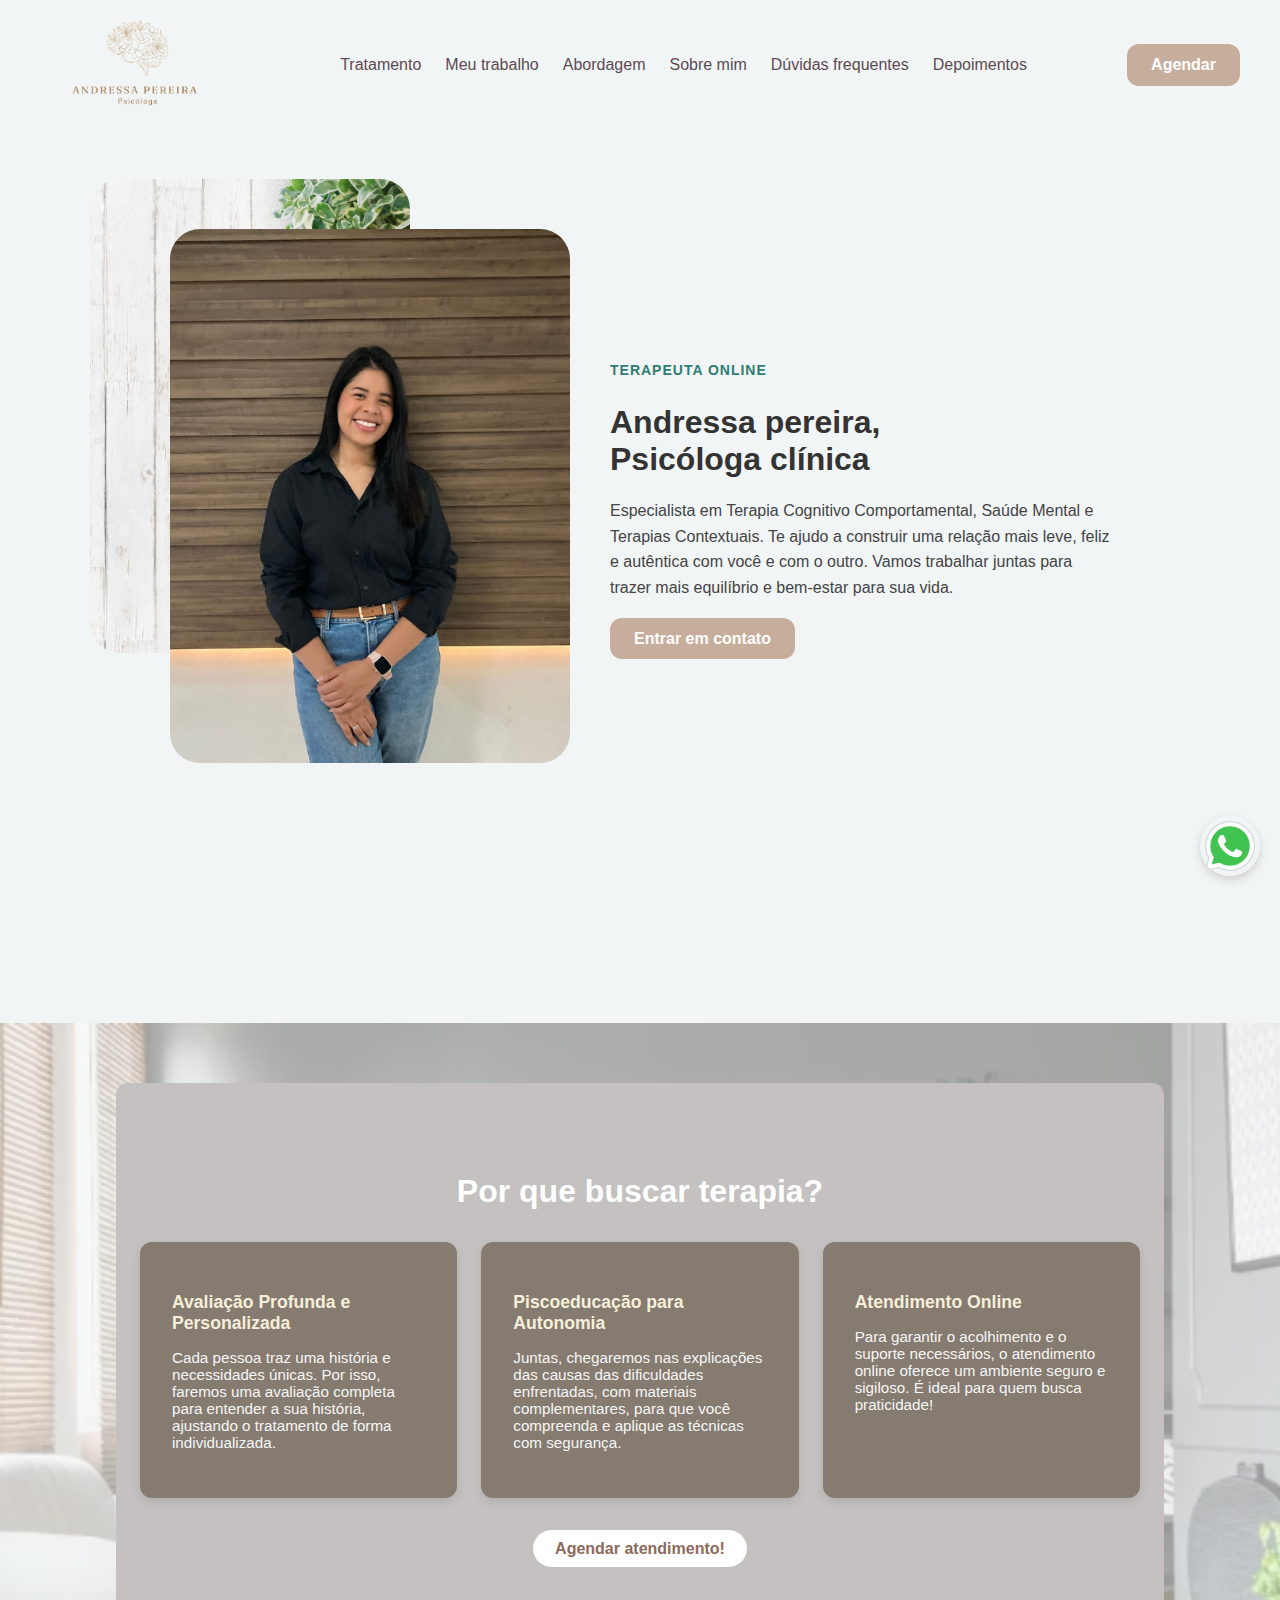
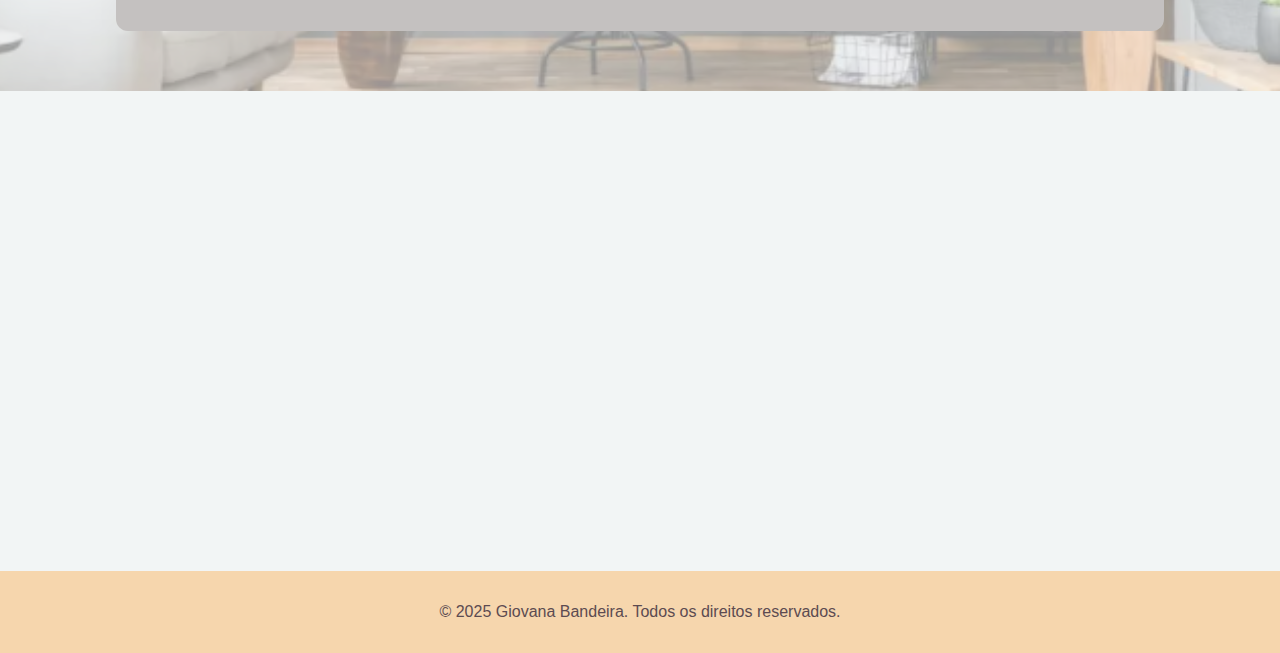
<file: landing-page.html>
<!DOCTYPE html>
<html lang="pt-BR">
<head>
  <meta charset="UTF-8" />
  <meta name="viewport" content="width=device-width, initial-scale=1.0" />
  <title>Andressa Pereira | Psicóloga</title>
  <link rel="stylesheet" href="landing-page-style.css" />
</head>
<body>
  <header>
    <div class="container">
      <img class="logo" src="imagens-png/logo-andressa.png" alt="Fundo decorativo" />
      <nav>
        <ul>
          <li><a href="#tratamento">Tratamento</a></li>
          <li><a href="#meutrabalho">Meu trabalho</a></li>
          <li><a href="#abordagem">Abordagem</a></li>
          <li><a href="#sobremim">Sobre mim</a></li>
          <li><a href="#faq">Dúvidas frequentes</a></li>
          <li><a href="#depoimentos">Depoimentos</a></li>
        </ul>
      </nav>
      <a class="botao" href="https://wa.me/556191286001" target="_blank">Agendar</a>
    </div>
  </header>

  <section class="sobre">
    <div class="container sobre-conteudo">
      <div class="sobre-imagem">
        <div class="imagem-com-fundo">
          <img class="imagem-fundo" src="imagens-png/fundo-teste.png" alt="Fundo decorativo" />
          <img class="imagem-frontal" src="imagens-png/foto-andressa-pereira-2.png" alt="Andressa Pereira - Psicóloga" />
        </div>
      </div>
      <div class="sobre-texto">
        <h3>Terapeuta Online</h3>
        <h2>Andressa pereira,<br>Psicóloga clínica</h2>
        <p>
          Especialista em Terapia Cognitivo Comportamental, Saúde Mental e Terapias Contextuais.
          Te ajudo a construir uma relação mais leve, feliz e autêntica com você e com o outro.
          Vamos trabalhar juntas para trazer mais equilíbrio e bem-estar para sua vida.
        </p>
        <a class="botao" href="https://wa.me/556191286001">Entrar em contato</a>
      </div>
    </div>
  </section>

  <section id="tratamento"> <!-- Conteúdo --> </section>

  <div class="wrapper-imagem-fundo">
  <section id="meutrabalho" class="meu-trabalho">
    <h2>Por que buscar terapia?</h2>
    <div class="cards-trabalho">
      <div class="card-trabalho">
        <!--<span class="icone">🔍</span>-->
        <h3>Avaliação Profunda e Personalizada</h3>
        <p>
          Cada pessoa traz uma história e necessidades únicas. Por isso, faremos uma avaliação completa para entender a sua história, ajustando o tratamento de forma individualizada.
        </p>
      </div>
      <div class="card-trabalho">
        <!--<span class="icone">🤍</span>-->
        <h3>Piscoeducação para Autonomia</h3>
        <p>
          Juntas, chegaremos nas explicações das causas das dificuldades enfrentadas, com materiais complementares, para que você compreenda e aplique as técnicas com segurança.
        </p>
      </div>
      <div class="card-trabalho">
        <!--<span class="icone">💬</span>-->
        <h3>Atendimento Online</h3>
        <p>
          Para garantir o acolhimento e o suporte necessários, o atendimento online oferece um ambiente seguro e sigiloso. É ideal para quem busca praticidade!
        </p>
      </div>
    </div>
    <div class="cta-trabalho">
      <a class="botao-agendar" href="https://wa.me/556191286001" target="_blank">Agendar atendimento!</a>
    </div>
  </section>

  <!-- Elfsight Google Reviews | Untitled Google Reviews -->
  </div>
  <section id="avaliações">
    <script src="https://static.elfsight.com/platform/platform.js" async></script>
    <div class="elfsight-app-66f655f3-66a6-41bd-b346-d3b442a13288" data-elfsight-app-lazy></div>
  </section>

  <section id="abordagem"> <!-- Conteúdo --> </section>
  <section id="sobremim"> <!-- Conteúdo --> </section>
  <section id="faq"> <!-- Conteúdo --> </section>
  <section id="depoimentos"> <!-- Conteúdo --> </section>

  <footer>
    <p>&copy; 2025 Giovana Bandeira. Todos os direitos reservados.</p>
  </footer>

  <!-- Ícone flutuante do WhatsApp -->
  <a class="whatsapp-float" href="https://wa.me/556191286001" target="_blank">
    <img src="imagens-png/whatsapp-icon.png" alt="Fale no WhatsApp">
  </a>
</body>
</html>
</file>
<file: landing-page-style.css>
html {
    scroll-behavior: smooth;
  }
  body {
    margin: 0;
    font-family: 'Segoe UI', Tahoma, Geneva, Verdana, sans-serif;
    background-color: #FFF8F1;
    color: #5C4B51;
  }
  header {
    background-color: #F6D6AD;
    padding: 1rem;
    position: sticky;
    top: 0;
    z-index: 1000;
  }
  .container {
    max-width: 1200px;
    margin: 0 auto;
    display: flex;
    justify-content: space-between;
    align-items: center;
  }
  body, header, footer {
    background-color: #F2F5F5;
  }
  nav ul {
    list-style: none;
    display: flex;
    gap: 1.5rem;
    padding: 0;
  }
  nav a {
    text-decoration: none;
    color: #5C4B51;
    font-weight: 500;
  }
  .botao-whatsapp {
    background-color: #CDB4DB;
    color: #fff;
    padding: 0.6rem 1.2rem;
    border-radius: 20px;
    text-decoration: none;
    font-weight: bold;
  }
  .hero {
    display: flex;
    flex-wrap: wrap;
    align-items: center;
    justify-content: center;
    padding: 2rem;
    background: #F2F5F5;
  }
  .hero-content {
    flex: 1;
    min-width: 300px;
    padding: 1rem;
  }
  .hero-content h2 {
    font-size: 2rem;
    margin-bottom: 1rem;
  }
  .hero-content .sub {
    background-color: #E2ECE9;
    display: inline-block;
    padding: 0.4rem 1rem;
    margin-bottom: 1rem;
    border-radius: 12px;
  }
  .hero-content iframe {
    width: 100%;
    height: 250px;
    border-radius: 12px;
    margin-bottom: 1rem;
  }
  .botao-agendar {
    display: inline-block;
    background-color: #FFB5A7;
    color: #fff;
    padding: 0.6rem 1.4rem;
    border-radius: 25px;
    text-decoration: none;
    font-weight: bold;
  }
  .hero-img {
    flex: 1;
    min-width: 300px;
    text-align: center;
    padding: 1rem;
  }
  .hero-img img {
    max-width: 100%;
    border-radius: 16px;
  }
  section {
    padding: 3rem 1.5rem;
    max-width: 1000px;
    margin: 0 auto;
  }
  footer {
    text-align: center;
    background-color: #F6D6AD;
    padding: 1rem;
    color: #5C4B51;
  }
  
  /* Ícone flutuante do WhatsApp */
  .whatsapp-float {
    position: fixed;
    bottom: 20px;
    right: 20px;
    z-index: 1001;
  }
  .whatsapp-float img {
    width: 60px;
    height: 60px;
    border-radius: 50%;
    box-shadow: 0 4px 10px rgba(0, 0, 0, 0.15);
    cursor: pointer;
  }
  
  /* Meu trabalho */
  .meu-trabalho {
    background-color: #c4c1c0;
    color: #fff;
    text-align: center;
    padding: 4rem 1.5rem;
    border-radius: 12px;
  }
  .meu-trabalho h2 {
    font-size: 2rem;
    margin-bottom: 2rem;
  }
  .cards-trabalho {
    display: grid;
    grid-template-columns: repeat(auto-fit, minmax(250px, 1fr));
    gap: 1.5rem;
  }
  .card-trabalho {
    background-color: #857b70;
    padding: 2rem;
    border-radius: 12px;
    text-align: left;
    box-shadow: 0 4px 10px rgba(0, 0, 0, 0.1);
  }
  .card-trabalho .icone {
    font-size: 1.8rem;
    margin-bottom: 1rem;
    display: inline-block;
  }
  .card-trabalho h3 {
    font-size: 1.1rem;
    margin-bottom: 0.5rem;
    color: #F6EFD9;
  }
  .card-trabalho p {
    font-size: 0.95rem;
    color: #F6F6F6;
  }
  .cta-trabalho {
    margin-top: 2rem;
  }
  .cta-trabalho .botao-agendar {
    background-color: #fff;
    color: #8D6A5A;
  }

  /* Seção Sobre (adaptada ao estilo já usado) */
.sobre {
    background-color: #F2F5F5;
    padding: 60px 20px;
    padding-top:100px;
  }
  
  .sobre-conteudo {
    display: flex;
    flex-wrap: wrap;
    align-items: center;
    justify-content: center;
    gap: 40px;
    max-width: 1200px;
    margin: 0 auto;
  }
  
  .sobre-imagem {
  display: flex;
  justify-content: center;
  align-items: center;
}

.imagem-com-fundo {
  position: relative;
  max-width: 400px;
  width: 100%;
}

.imagem-com-fundo .imagem-fundo {
  position: absolute;
  top: -50px;     /* sobe a imagem */
  left: -80px;    /* move para a esquerda */
  width: 80%;
  border-radius: 30px;
  z-index: 0;
}

.imagem-com-fundo .imagem-frontal {
  position: relative;
  width: 100%;
  border-radius: 30px;
  z-index: 1;
}
  
  .sobre-texto {
    max-width: 500px;
  }
  
  .sobre-texto h3 {
    font-size: 14px;
    text-transform: uppercase;
    color: #2F7D73;
    margin-bottom: 10px;
    letter-spacing: 1px;
  }
  
  .sobre-texto h2 {
    font-size: 32px;
    margin-bottom: 20px;
    color: #333;
  }
  
  .sobre-texto p {
    font-size: 16px;
    color: #444;
    line-height: 1.6;
    margin-bottom: 30px;
  }
  
  /* Botão aproveitando estilo já existente */
  .botao {
    background-color: #C7AD9B;
    color: #fff;
    text-decoration: none;
    padding: 12px 24px;
    border-radius: 12px;
    font-weight: bold;
    transition: background-color 0.3s ease;
  }
  
  .botao:hover {
    background-color: #24665d;
  }

  .logo{
    width:200px;
  }

  .wrapper-imagem-fundo {
  position: relative;
  background: url("imagens-png/fundo2.png") no-repeat center top;
  background-size: cover;
  background-position-y: 100px;
  padding: 160px 0 60px;
  z-index: 0;
}

.wrapper-imagem-fundo::before {
  content: "";
  position: absolute;
  top: 0;
  left: 0;
  width: 100%;
  height: 100%;
  background-color: rgba(242, 245, 245, 0.6);
  z-index: 1;
}

.wrapper-imagem-fundo > section {
  position: relative;
  z-index: 2; /* garante que o conteúdo fique acima da imagem de fundo */
}
</file>
